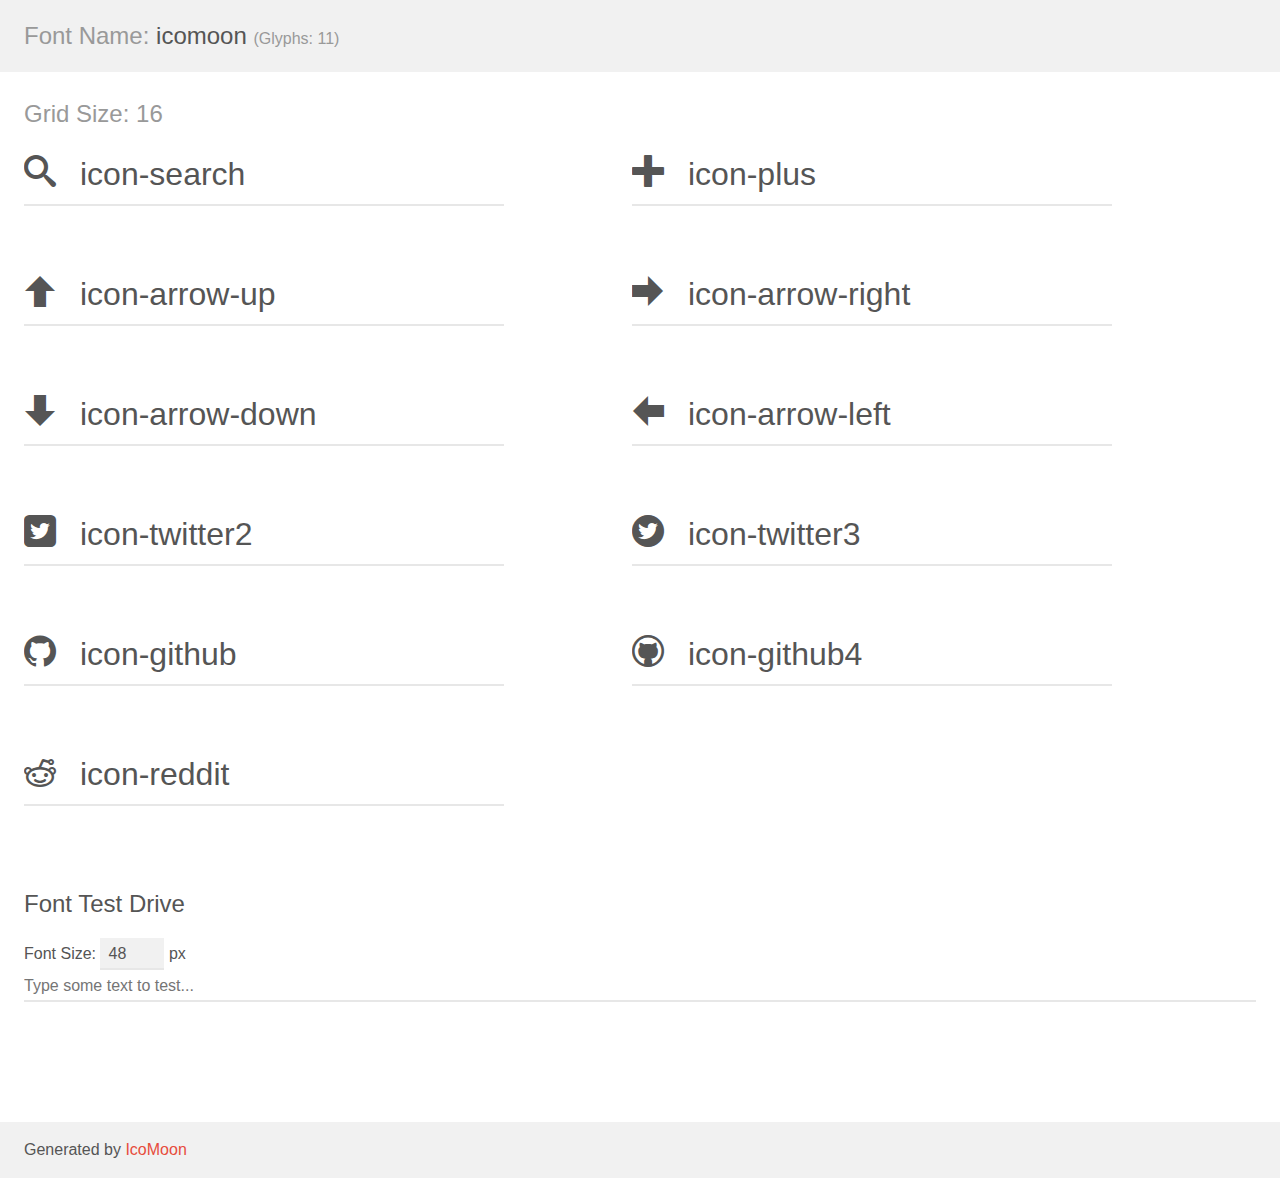
<file: icomoon/demo.html>
<!doctype html>
<html>
<head>
	<meta charset="utf-8">
	<title>IcoMoon Demo</title>
	<meta name="description" content="An Icon Font Generated By IcoMoon.io">
	<meta name="viewport" content="width=device-width">
	<link rel="stylesheet" href="demo-files/demo.css">
	<link rel="stylesheet" href="style.css"></head>
<body>
	<div class="bgc1 clearfix">
		<h1 class="mhmm mvm"><span class="fgc1">Font Name:</span> icomoon <small class="fgc1">(Glyphs:&nbsp;11)</small></h1>
	</div>
	<div class="clearfix mhl ptl">
		<h1 class="mvm mtn fgc1">Grid Size: 16</h1>
		<div class="glyph fs1">
			<div class="clearfix bshadow0 pbs">
				<span class="icon-search">
				
				</span>
				<span class="mls"> icon-search</span>
			</div>
			<fieldset class="fs0 size1of1 clearfix hidden-true">
				<input type="text" readonly value="e986" class="unit size1of2" />
				<input type="text" maxlength="1" readonly value="&#xe986;" class="unitRight size1of2 talign-right" />
			</fieldset>
			<div class="fs0 bshadow0 clearfix hidden-true">
				<span class="unit pvs fgc1">liga: </span>
				<input type="text" readonly value="search, magnifier" class="liga unitRight" />
			</div>
		</div>
		<div class="glyph fs1">
			<div class="clearfix bshadow0 pbs">
				<span class="icon-plus">
				
				</span>
				<span class="mls"> icon-plus</span>
			</div>
			<fieldset class="fs0 size1of1 clearfix hidden-true">
				<input type="text" readonly value="ea0a" class="unit size1of2" />
				<input type="text" maxlength="1" readonly value="&#xea0a;" class="unitRight size1of2 talign-right" />
			</fieldset>
			<div class="fs0 bshadow0 clearfix hidden-true">
				<span class="unit pvs fgc1">liga: </span>
				<input type="text" readonly value="plus, add" class="liga unitRight" />
			</div>
		</div>
		<div class="glyph fs1">
			<div class="clearfix bshadow0 pbs">
				<span class="icon-arrow-up">
				
				</span>
				<span class="mls"> icon-arrow-up</span>
			</div>
			<fieldset class="fs0 size1of1 clearfix hidden-true">
				<input type="text" readonly value="ea32" class="unit size1of2" />
				<input type="text" maxlength="1" readonly value="&#xea32;" class="unitRight size1of2 talign-right" />
			</fieldset>
			<div class="fs0 bshadow0 clearfix hidden-true">
				<span class="unit pvs fgc1">liga: </span>
				<input type="text" readonly value="arrow-up, up" class="liga unitRight" />
			</div>
		</div>
		<div class="glyph fs1">
			<div class="clearfix bshadow0 pbs">
				<span class="icon-arrow-right">
				
				</span>
				<span class="mls"> icon-arrow-right</span>
			</div>
			<fieldset class="fs0 size1of1 clearfix hidden-true">
				<input type="text" readonly value="ea34" class="unit size1of2" />
				<input type="text" maxlength="1" readonly value="&#xea34;" class="unitRight size1of2 talign-right" />
			</fieldset>
			<div class="fs0 bshadow0 clearfix hidden-true">
				<span class="unit pvs fgc1">liga: </span>
				<input type="text" readonly value="arrow-right, right3" class="liga unitRight" />
			</div>
		</div>
		<div class="glyph fs1">
			<div class="clearfix bshadow0 pbs">
				<span class="icon-arrow-down">
				
				</span>
				<span class="mls"> icon-arrow-down</span>
			</div>
			<fieldset class="fs0 size1of1 clearfix hidden-true">
				<input type="text" readonly value="ea36" class="unit size1of2" />
				<input type="text" maxlength="1" readonly value="&#xea36;" class="unitRight size1of2 talign-right" />
			</fieldset>
			<div class="fs0 bshadow0 clearfix hidden-true">
				<span class="unit pvs fgc1">liga: </span>
				<input type="text" readonly value="arrow-down, down" class="liga unitRight" />
			</div>
		</div>
		<div class="glyph fs1">
			<div class="clearfix bshadow0 pbs">
				<span class="icon-arrow-left">
				
				</span>
				<span class="mls"> icon-arrow-left</span>
			</div>
			<fieldset class="fs0 size1of1 clearfix hidden-true">
				<input type="text" readonly value="ea38" class="unit size1of2" />
				<input type="text" maxlength="1" readonly value="&#xea38;" class="unitRight size1of2 talign-right" />
			</fieldset>
			<div class="fs0 bshadow0 clearfix hidden-true">
				<span class="unit pvs fgc1">liga: </span>
				<input type="text" readonly value="arrow-left, left3" class="liga unitRight" />
			</div>
		</div>
		<div class="glyph fs1">
			<div class="clearfix bshadow0 pbs">
				<span class="icon-twitter2">
				
				</span>
				<span class="mls"> icon-twitter2</span>
			</div>
			<fieldset class="fs0 size1of1 clearfix hidden-true">
				<input type="text" readonly value="ea92" class="unit size1of2" />
				<input type="text" maxlength="1" readonly value="&#xea92;" class="unitRight size1of2 talign-right" />
			</fieldset>
			<div class="fs0 bshadow0 clearfix hidden-true">
				<span class="unit pvs fgc1">liga: </span>
				<input type="text" readonly value="twitter2, brand12" class="liga unitRight" />
			</div>
		</div>
		<div class="glyph fs1">
			<div class="clearfix bshadow0 pbs">
				<span class="icon-twitter3">
				
				</span>
				<span class="mls"> icon-twitter3</span>
			</div>
			<fieldset class="fs0 size1of1 clearfix hidden-true">
				<input type="text" readonly value="ea93" class="unit size1of2" />
				<input type="text" maxlength="1" readonly value="&#xea93;" class="unitRight size1of2 talign-right" />
			</fieldset>
			<div class="fs0 bshadow0 clearfix hidden-true">
				<span class="unit pvs fgc1">liga: </span>
				<input type="text" readonly value="twitter3, brand13" class="liga unitRight" />
			</div>
		</div>
		<div class="glyph fs1">
			<div class="clearfix bshadow0 pbs">
				<span class="icon-github">
				
				</span>
				<span class="mls"> icon-github</span>
			</div>
			<fieldset class="fs0 size1of1 clearfix hidden-true">
				<input type="text" readonly value="eab1" class="unit size1of2" />
				<input type="text" maxlength="1" readonly value="&#xeab1;" class="unitRight size1of2 talign-right" />
			</fieldset>
			<div class="fs0 bshadow0 clearfix hidden-true">
				<span class="unit pvs fgc1">liga: </span>
				<input type="text" readonly value="github, brand40" class="liga unitRight" />
			</div>
		</div>
		<div class="glyph fs1">
			<div class="clearfix bshadow0 pbs">
				<span class="icon-github4">
				
				</span>
				<span class="mls"> icon-github4</span>
			</div>
			<fieldset class="fs0 size1of1 clearfix hidden-true">
				<input type="text" readonly value="eab4" class="unit size1of2" />
				<input type="text" maxlength="1" readonly value="&#xeab4;" class="unitRight size1of2 talign-right" />
			</fieldset>
			<div class="fs0 bshadow0 clearfix hidden-true">
				<span class="unit pvs fgc1">liga: </span>
				<input type="text" readonly value="github4, brand43" class="liga unitRight" />
			</div>
		</div>
		<div class="glyph fs1">
			<div class="clearfix bshadow0 pbs">
				<span class="icon-reddit">
				
				</span>
				<span class="mls"> icon-reddit</span>
			</div>
			<fieldset class="fs0 size1of1 clearfix hidden-true">
				<input type="text" readonly value="eac7" class="unit size1of2" />
				<input type="text" maxlength="1" readonly value="&#xeac7;" class="unitRight size1of2 talign-right" />
			</fieldset>
			<div class="fs0 bshadow0 clearfix hidden-true">
				<span class="unit pvs fgc1">liga: </span>
				<input type="text" readonly value="reddit, brand62" class="liga unitRight" />
			</div>
		</div>
	</div>

	<!--[if gt IE 8]><!-->
	<div class="mhl clearfix mbl">
		<h1>Font Test Drive</h1>
		<label>
			Font Size: <input id="fontSize" type="number" class="textbox0 mbm"
			min="8" value="48" />
			px
		</label>
		<input id="testText" type="text" class="phl size1of1 mvl"
		placeholder="Type some text to test..." value=""/>
		</label>
		<div id="testDrive" class="icon-">&nbsp;
		</div>
	</div>
	<!--<![endif]-->
	<div class="bgc1 clearfix">
		<p class="mhl">Generated by <a href="https://icomoon.io/app">IcoMoon</a></p>
	</div>

	<script src="demo-files/demo.js"></script>
</body>
</html>
</file>
<file: icomoon/demo-files/demo.css>
body {
	padding: 0;
	margin: 0;
	font-family: sans-serif;
	font-size: 1em;
	line-height: 1.5;
	color: #555;
	background: #fff;
}
h1 {
	font-size: 1.5em;
	font-weight: normal;
}
small {
	font-size: .66666667em;
}
a {
	color: #e74c3c;
	text-decoration: none;
}
a:hover, a:focus {
	box-shadow: 0 1px #e74c3c;
}
.bshadow0, input {
	box-shadow: inset 0 -2px #e7e7e7;
}
input:hover {
	box-shadow: inset 0 -2px #ccc;
}
input, fieldset {
	font-size: 1em;
	margin: 0;
	padding: 0;
	border: 0;
}
input {
	color: inherit;
	line-height: 1.5;
	height: 1.5em;
	padding: .25em 0;
}
input:focus {
	outline: none;
	box-shadow: inset 0 -2px #449fdb;
}
.glyph {
	font-size: 16px;
	width: 15em;
	padding-bottom: 1em;
	margin-right: 4em;
	margin-bottom: 1em;
	float: left;
	overflow: hidden;
}
.liga {
	width: 80%;
	width: calc(100% - 2.5em);
}
.talign-right {
	text-align: right;
}
.talign-center {
	text-align: center;
}
.bgc1 {
	background: #f1f1f1;
}
.fgc1 {
	color: #999;
}
.fgc0 {
	color: #000;
}
p {
	margin-top: 1em;
	margin-bottom: 1em;
}
.mvm {
	margin-top: .75em;
	margin-bottom: .75em;
}
.mtn {
	margin-top: 0;
}
.mtl, .mal {
	margin-top: 1.5em;
}
.mbl, .mal {
	margin-bottom: 1.5em;
}
.mal, .mhl {
	margin-left: 1.5em;
	margin-right: 1.5em;
}
.mhmm {
	margin-left: 1em;
	margin-right: 1em;
}
.mls {
	margin-left: .25em;
}
.ptl {
	padding-top: 1.5em;
}
.pbs, .pvs {
	padding-bottom: .25em;
}
.pvs, .pts {
	padding-top: .25em;
}
.unit {
	float: left;
}
.unitRight {
	float: right;
}
.size1of2 {
	width: 50%;
}
.size1of1 {
	width: 100%;
}
.clearfix:before, .clearfix:after {
	content: " ";
	display: table;
}
.clearfix:after {
	clear: both;
}
.hidden-true {
	display: none;
}
.textbox0 {
	width: 3em;
	background: #f1f1f1;
	padding: .25em .5em;
	line-height: 1.5;
	height: 1.5em;
}
#testDrive {
	display: block;
	padding-top: 24px;
	line-height: 1.5;
}
.fs0 {
	font-size: 16px;
}
.fs1 {
	font-size: 32px;
}
</file>
<file: icomoon/style.css>
@font-face {
	font-family: 'icomoon';
	src:url('fonts/icomoon.eot?-xi14p');
	src:url('fonts/icomoon.eot?#iefix-xi14p') format('embedded-opentype'),
		url('fonts/icomoon.ttf?-xi14p') format('truetype'),
		url('fonts/icomoon.woff?-xi14p') format('woff'),
		url('fonts/icomoon.svg?-xi14p#icomoon') format('svg');
	font-weight: normal;
	font-style: normal;
}

[class^="icon-"], [class*=" icon-"] {
	font-family: 'icomoon';
	speak: none;
	font-style: normal;
	font-weight: normal;
	font-variant: normal;
	text-transform: none;
	line-height: 1;

	/* Better Font Rendering =========== */
	-webkit-font-smoothing: antialiased;
	-moz-osx-font-smoothing: grayscale;
}

.icon-search:before {
	content: "\e986";
}
.icon-plus:before {
	content: "\ea0a";
}
.icon-arrow-up:before {
	content: "\ea32";
}
.icon-arrow-right:before {
	content: "\ea34";
}
.icon-arrow-down:before {
	content: "\ea36";
}
.icon-arrow-left:before {
	content: "\ea38";
}
.icon-twitter2:before {
	content: "\ea92";
}
.icon-twitter3:before {
	content: "\ea93";
}
.icon-github:before {
	content: "\eab1";
}
.icon-github4:before {
	content: "\eab4";
}
.icon-reddit:before {
	content: "\eac7";
}
</file>
